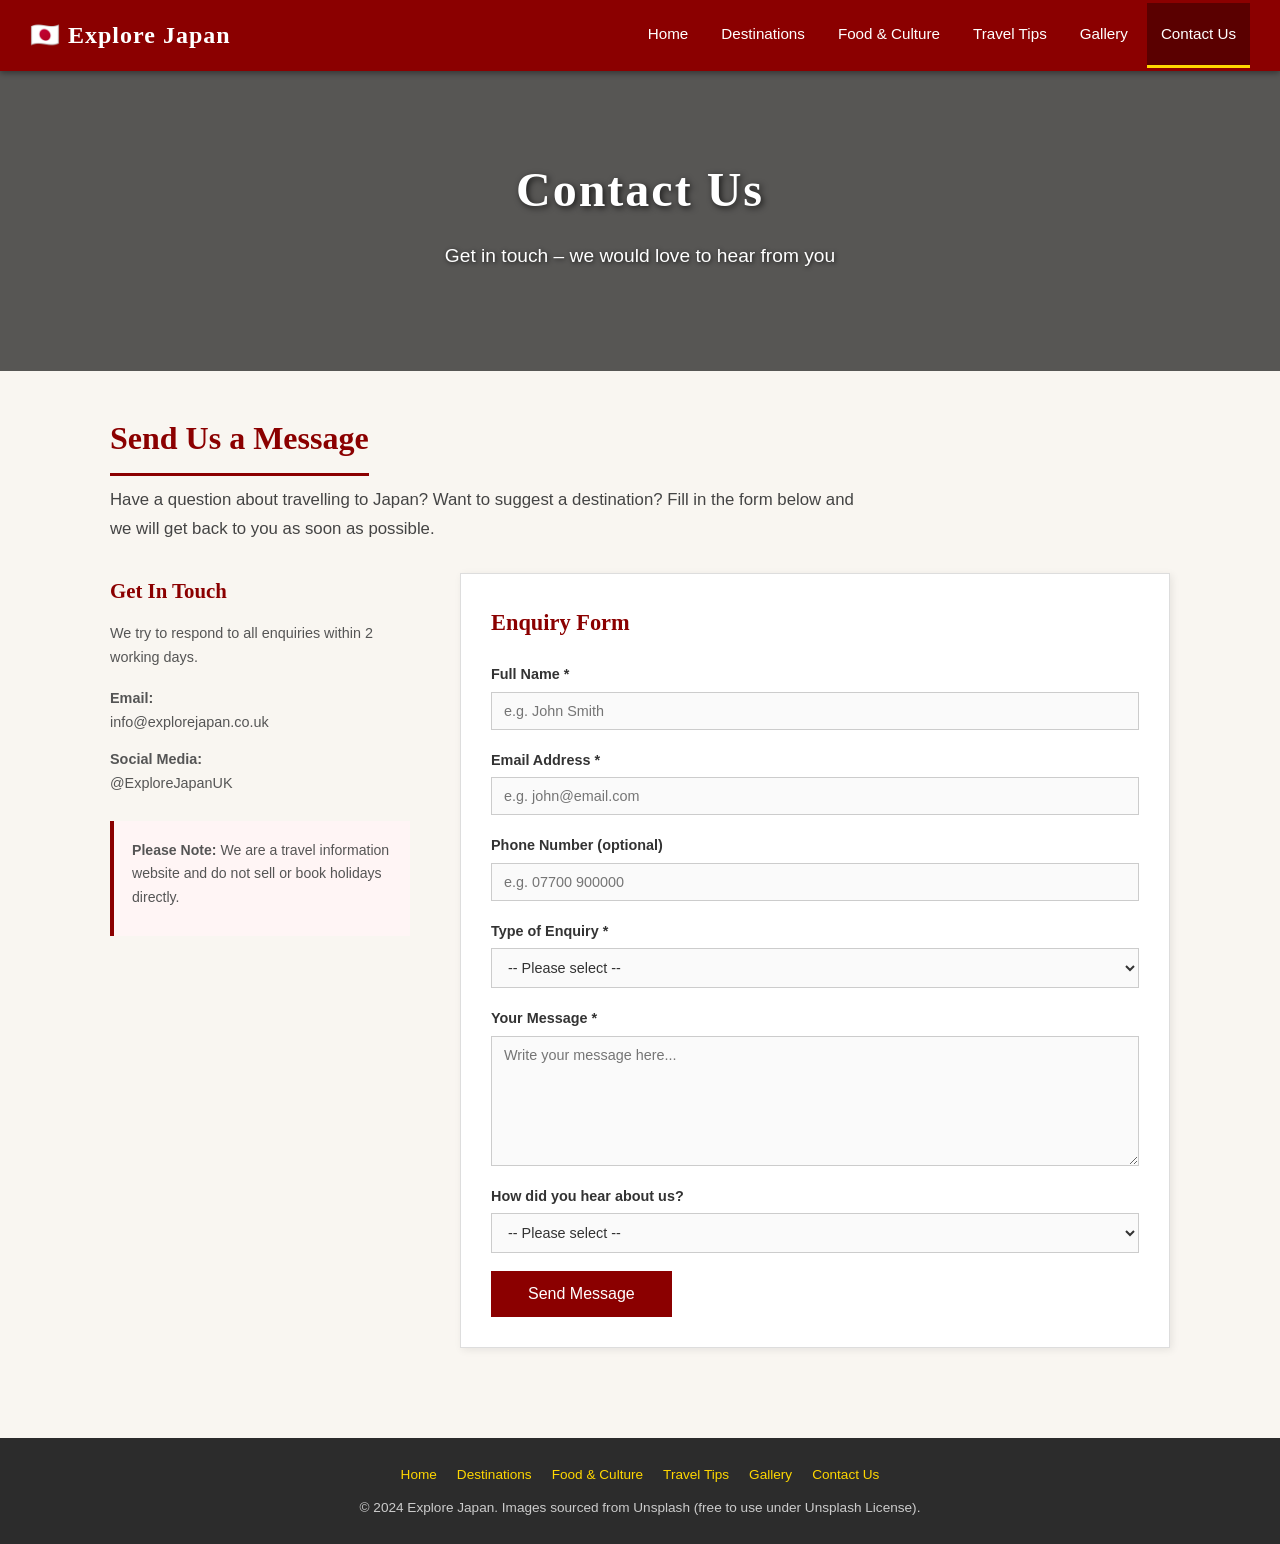
<file: contact.html>
<html lang="en">
<head>
    <meta charset="UTF-8">
    <meta name="viewport" content="width=device-width, initial-scale=1.0">
    <title>Explore Japan - Contact Us</title>
    <link rel="stylesheet" href="style.css">
</head>
<body>

    <!-- Navigation bar - same on every page -->
    <nav>
        <a href="index.html" class="logo">🇯🇵 Explore Japan</a>
        <ul>
            <li><a href="index.html">Home</a></li>
            <li><a href="destinations.html">Destinations</a></li>
            <li><a href="food-culture.html">Food &amp; Culture</a></li>
            <li><a href="travel-tips.html">Travel Tips</a></li>
            <li><a href="gallery.html">Gallery</a></li>
            <!-- active class marks Contact Us as the current page -->
            <li><a href="contact.html" class="active">Contact Us</a></li>
        </ul>
    </nav>

    <!-- Hero banner - slightly shorter than other pages using inline height -->
    <div class="hero" style="background-image: url('https://images.unsplash.com/photo-1536098561742-ca998e48cbcc?w=1400&q=80'); height: 300px;">
        <div class="hero-text">
            <h1>Contact Us</h1>
            <p>Get in touch &ndash; we would love to hear from you</p>
        </div>
    </div>

    <!-- Main content -->
    <div class="container">

        <h2 class="section-title">Send Us a Message</h2>
        <p class="section-intro">
            Have a question about travelling to Japan? Want to suggest a destination?
            Fill in the form below and we will get back to you as soon as possible.
        </p>

        <!-- Wrapper that places contact info and form side by side -->
        <div class="contact-wrapper" style="margin-top: 30px;">

            <!-- Left column - contact information -->
            <div class="contact-info">
                <h3>Get In Touch</h3>
                <p>We try to respond to all enquiries within 2 working days.</p>
                <p style="margin-top: 16px;"><strong>Email:</strong><br>info@explorejapan.co.uk</p>
                <p style="margin-top: 12px;"><strong>Social Media:</strong><br>@ExploreJapanUK</p>
                <!-- Small notice box -->
                <div style="margin-top: 25px; padding: 18px; background-color: #fff5f5; border-left: 4px solid #8b0000;">
                    <p style="font-size: 0.88em; font-family: Arial, sans-serif; color: #555;">
                        <strong>Please Note:</strong> We are a travel information website and
                        do not sell or book holidays directly.
                    </p>
                </div>
            </div>

            <!-- Right column - the contact form -->
            <div class="contact-form">
                <h3>Enquiry Form</h3>

                <!-- Form uses POST method to send data
                     action="#" keeps the page since no server script is set up -->
                <form action="#" method="post">

                    <!-- Full name field - required means user must fill it in -->
                    <div class="form-group">
                        <!-- for="full-name" links the label to the input with id="full-name" -->
                        <label for="full-name">Full Name *</label>
                        <input type="text" id="full-name" name="full_name" placeholder="e.g. John Smith" required>
                    </div>

                    <!-- Email field - type="email" checks it is a valid email format -->
                    <div class="form-group">
                        <label for="email">Email Address *</label>
                        <input type="email" id="email" name="email" placeholder="e.g. john@email.com" required>
                    </div>

                    <!-- Phone field - optional so no required attribute -->
                    <div class="form-group">
                        <label for="phone">Phone Number (optional)</label>
                        <!-- type="tel" brings up the number keyboard on mobile -->
                        <input type="tel" id="phone" name="phone" placeholder="e.g. 07700 900000">
                    </div>

                    <!-- Dropdown to select the type of enquiry -->
                    <div class="form-group">
                        <label for="enquiry-type">Type of Enquiry *</label>
                        <select id="enquiry-type" name="enquiry_type" required>
                            <option value="">-- Please select --</option>
                            <option value="general">General Question</option>
                            <option value="destination">Destination Information</option>
                            <option value="travel-tips">Travel Tips</option>
                            <option value="suggest">Suggest a Destination</option>
                            <option value="feedback">Website Feedback</option>
                            <option value="other">Other</option>
                        </select>
                    </div>

                    <!-- Text area for the main message - larger than a regular input -->
                    <div class="form-group">
                        <label for="message">Your Message *</label>
                        <textarea id="message" name="message" placeholder="Write your message here..." required></textarea>
                    </div>

                    <!-- Optional dropdown - no required attribute -->
                    <div class="form-group">
                        <label for="heard-from">How did you hear about us?</label>
                        <select id="heard-from" name="heard_from">
                            <option value="">-- Please select --</option>
                            <option value="google">Google Search</option>
                            <option value="social-media">Social Media</option>
                            <option value="friend">Friend / Family</option>
                            <option value="other">Other</option>
                        </select>
                    </div>

                    <!-- Submit button - type="submit" sends the form when clicked -->
                    <button type="submit" class="submit-btn">Send Message</button>

                </form>
            </div>

        </div>

    </div>

    <!-- Footer - same on every page -->
    <footer>
        <div class="footer-links">
            <a href="index.html">Home</a>
            <a href="destinations.html">Destinations</a>
            <a href="food-culture.html">Food &amp; Culture</a>
            <a href="travel-tips.html">Travel Tips</a>
            <a href="gallery.html">Gallery</a>
            <a href="contact.html">Contact Us</a>
        </div>
        <p>&copy; 2024 Explore Japan. Images sourced from Unsplash (free to use under Unsplash License).</p>
    </footer>

</body>
</html>
</file>
<file: style.css>
/* =============================================
   Explore Japan - Main Stylesheet
   COM4014 Web Authoring Assignment
   This file controls the design and layout
   of all pages on the website
   ============================================= */

/* Reset default browser styles so everything
   looks consistent across different browsers */
* {
    margin: 0;
    padding: 0;
    /* Makes padding included in the element width
       so sizing is easier to control */
    box-sizing: border-box;
}

/* General styles applied to the whole page */
body {
    font-family: Georgia, 'Times New Roman', serif;
    background-color: #f9f6f1; /* Warm off-white background */
    color: #2c2c2c;
    line-height: 1.7; /* Adds space between lines of text for readability */
}

/* ---- NAVIGATION BAR ---- */
/* Styles the top navigation bar */
nav {
    background-color: #8b0000; /* Dark red colour to match Japan theme */
    padding: 0 30px;
    display: flex; /* Puts logo and links side by side */
    align-items: center;
    justify-content: space-between; /* Pushes logo to left and links to right */
    position: sticky; /* Keeps the nav at the top when the user scrolls */
    top: 0;
    z-index: 100; /* Makes sure nav stays on top of other content */
    box-shadow: 0 2px 6px rgba(0,0,0,0.4); /* Adds a subtle shadow below the nav */
}

/* Styles the website logo text in the nav */
nav .logo {
    color: #ffffff;
    font-size: 1.5em;
    font-weight: bold;
    text-decoration: none; /* Removes the underline from the link */
    padding: 15px 0;
    letter-spacing: 1px;
}

/* Removes the bullet points from the nav list */
nav ul {
    list-style: none;
    display: flex; /* Puts all nav links in a horizontal row */
    gap: 5px;
}

/* Styles each individual nav link */
nav ul li a {
    color: #ffffff;
    text-decoration: none;
    padding: 18px 14px;
    display: block;
    font-size: 0.95em;
    font-family: Arial, sans-serif;
    /* Smooth colour change when hovering */
    transition: background-color 0.2s;
}

/* Changes background when user hovers over a link */
nav ul li a:hover {
    background-color: #6b0000;
}

/* Highlights the current page link in the nav */
nav ul li a.active {
    background-color: #5a0000;
    border-bottom: 3px solid #ffd700; /* Gold underline on active page */
}

/* ---- HERO SECTION ---- */
/* The large banner image at the top of each page */
.hero {
    height: 480px;
    background-size: cover; /* Makes the image fill the full width */
    background-position: center; /* Centres the image */
    display: flex;
    align-items: center; /* Centres text vertically */
    justify-content: center; /* Centres text horizontally */
    text-align: center;
    position: relative;
}

/* Creates a dark overlay on top of the hero image
   so the white text is easier to read */
.hero::before {
    content: "";
    position: absolute;
    top: 0; left: 0;
    width: 100%; height: 100%;
    background-color: rgba(0, 0, 0, 0.65); /* Semi-transparent black */
}

/* Positions the hero text on top of the overlay */
.hero-text {
    position: relative;
    color: #ffffff;
    z-index: 1; /* Makes sure text appears above the overlay */
}

/* Main heading inside the hero */
.hero-text h1 {
    font-size: 3em;
    margin-bottom: 10px;
    text-shadow: 2px 2px 6px rgba(0,0,0,0.7); /* Shadow makes text stand out */
    letter-spacing: 2px;
}

/* Paragraph text inside the hero */
.hero-text p {
    font-size: 1.2em;
    text-shadow: 1px 1px 4px rgba(0,0,0,0.7);
    margin-bottom: 20px;
    font-family: Arial, sans-serif;
}

/* Reusable button style used across multiple pages */
.btn {
    background-color: #8b0000;
    color: #ffffff;
    padding: 12px 28px;
    text-decoration: none;
    font-family: Arial, sans-serif;
    font-size: 1em;
    border: 2px solid #ffd700; /* Gold border to stand out */
    display: inline-block;
    transition: background-color 0.2s;
}

.btn:hover {
    background-color: #6b0000;
}

/* ---- MAIN CONTENT AREA ---- */
/* Centres the page content and limits its maximum width */
.container {
    max-width: 1100px;
    margin: 0 auto; /* Auto margins centre the container */
    padding: 40px 20px;
}

/* Red underlined heading used for each section */
.section-title {
    font-size: 2em;
    color: #8b0000;
    margin-bottom: 10px;
    border-bottom: 3px solid #8b0000;
    padding-bottom: 8px;
    display: inline-block;
}

/* Intro paragraph that sits below a section title */
.section-intro {
    font-size: 1.05em;
    margin-bottom: 30px;
    color: #444;
    font-family: Arial, sans-serif;
    max-width: 750px;
}

/* ---- CARD GRID ---- */
/* Container that holds multiple cards in a row */
.card-grid {
    display: flex; /* Puts cards side by side */
    flex-wrap: wrap; /* Lets cards drop to the next line on smaller screens */
    gap: 25px;
    margin-top: 20px;
}

/* Individual card styling */
.card {
    background-color: #ffffff;
    width: calc(33% - 20px); /* Each card takes up one third of the row */
    border: 1px solid #ddd;
    box-shadow: 2px 2px 8px rgba(0,0,0,0.1);
    overflow: hidden; /* Stops image from going outside the card border */
}

/* Image inside each card */
.card img {
    width: 100%;
    height: 200px;
    object-fit: cover; /* Crops image to fill the space without stretching */
    display: block;
}

/* Text area inside each card */
.card-body {
    padding: 18px;
}

.card-body h3 {
    color: #8b0000;
    font-size: 1.2em;
    margin-bottom: 8px;
}

.card-body p {
    font-family: Arial, sans-serif;
    font-size: 0.9em;
    color: #555;
    line-height: 1.6;
}

/* ---- INFO SECTION ---- */
/* Two column layout with an image and text side by side */
.info-section {
    display: flex;
    gap: 40px;
    align-items: flex-start;
    margin-bottom: 50px;
    padding-bottom: 40px;
    border-bottom: 1px solid #ddd;
}

/* Image in the info section */
.info-section img {
    width: 420px;
    height: 280px;
    object-fit: cover;
    flex-shrink: 0; /* Stops the image from getting smaller when space is tight */
    border: 4px solid #8b0000;
}

.info-section .info-text h2 {
    color: #8b0000;
    font-size: 1.7em;
    margin-bottom: 12px;
}

.info-section .info-text p {
    font-family: Arial, sans-serif;
    font-size: 0.95em;
    margin-bottom: 10px;
    color: #444;
    line-height: 1.75;
}

/* Reverses the layout so the image appears on the right side
   Used on alternate sections to add variety */
.info-section.reverse {
    flex-direction: row-reverse;
}

/* ---- TIPS LIST ---- */
/* Custom styled list used on the Travel Tips page */
.tips-list {
    list-style: none; /* Removes default bullet points */
    padding: 0;
    margin-top: 10px;
}

/* Each item in the tips list */
.tips-list li {
    font-family: Arial, sans-serif;
    font-size: 0.95em;
    color: #444;
    padding: 10px 0 10px 30px;
    border-bottom: 1px solid #eee;
    position: relative;
}

/* Adds a red tick before each list item */
.tips-list li::before {
    content: "✓";
    color: #8b0000;
    position: absolute;
    left: 5px;
    font-weight: bold;
}

/* ---- GALLERY ---- */
/* Grid layout for the photo gallery */
.gallery-grid {
    display: flex;
    flex-wrap: wrap; /* Images wrap onto new rows automatically */
    gap: 12px;
    margin-top: 20px;
}

/* Each image in the gallery */
.gallery-grid img {
    width: calc(33.33% - 10px); /* Three images per row */
    height: 230px;
    object-fit: cover;
    display: block;
    border: 3px solid #ffffff;
    box-shadow: 1px 1px 5px rgba(0,0,0,0.2);
    /* Slight zoom effect when hovering over an image */
    transition: transform 0.2s;
}

.gallery-grid img:hover {
    transform: scale(1.02);
}

/* ---- CONTACT FORM ---- */
/* Wrapper that puts contact info and form side by side */
.contact-wrapper {
    display: flex;
    gap: 50px;
    align-items: flex-start;
}

/* Left side contact information column */
.contact-info {
    width: 300px;
    flex-shrink: 0;
}

.contact-info h3 {
    color: #8b0000;
    font-size: 1.3em;
    margin-bottom: 12px;
}

.contact-info p {
    font-family: Arial, sans-serif;
    font-size: 0.9em;
    color: #555;
    margin-bottom: 8px;
}

/* The form box on the right side */
.contact-form {
    flex: 1; /* Takes up all remaining space */
    background-color: #ffffff;
    padding: 30px;
    border: 1px solid #ddd;
    box-shadow: 2px 2px 8px rgba(0,0,0,0.08);
}

.contact-form h3 {
    color: #8b0000;
    font-size: 1.4em;
    margin-bottom: 20px;
}

/* Each label and input pairing in the form */
.form-group {
    margin-bottom: 18px;
}

/* Label above each input */
.form-group label {
    display: block; /* Makes label sit on its own line above the input */
    font-family: Arial, sans-serif;
    font-size: 0.9em;
    font-weight: bold;
    color: #333;
    margin-bottom: 5px;
}

/* Styles all input fields, dropdowns and text areas */
.form-group input,
.form-group select,
.form-group textarea {
    width: 100%;
    padding: 10px 12px;
    border: 1px solid #ccc;
    font-family: Arial, sans-serif;
    font-size: 0.9em;
    color: #333;
    background-color: #fafafa;
}

/* Changes border colour when a field is clicked on */
.form-group input:focus,
.form-group select:focus,
.form-group textarea:focus {
    outline: none;
    border-color: #8b0000;
    background-color: #fff;
}

/* Makes the message box taller than regular inputs */
.form-group textarea {
    height: 130px;
    resize: vertical; /* Lets the user resize the box vertically */
}

/* Submit button at the bottom of the form */
.submit-btn {
    background-color: #8b0000;
    color: #ffffff;
    border: none;
    padding: 12px 35px;
    font-family: Arial, sans-serif;
    font-size: 1em;
    cursor: pointer;
    border: 2px solid #8b0000;
    transition: background-color 0.2s;
}

.submit-btn:hover {
    background-color: #6b0000;
}

/* ---- HIGHLIGHT BOX ---- */
/* A coloured box used to highlight important information */
.highlight-box {
    background-color: #fff5f5; /* Very light red background */
    border-left: 5px solid #8b0000; /* Thick red line on the left side */
    padding: 18px 22px;
    margin: 25px 0;
    font-family: Arial, sans-serif;
    font-size: 0.95em;
    color: #444;
}

/* ---- FOOTER ---- */
/* Dark footer at the bottom of every page */
footer {
    background-color: #2c2c2c;
    color: #ccc;
    text-align: center;
    padding: 25px 20px;
    font-family: Arial, sans-serif;
    font-size: 0.85em;
    margin-top: 50px;
}

/* Gold links inside the footer */
footer a {
    color: #ffd700;
    text-decoration: none;
}

footer a:hover {
    text-decoration: underline;
}

/* Row of page links in the footer */
footer .footer-links {
    margin-bottom: 10px;
    display: flex;
    justify-content: center;
    gap: 20px;
    flex-wrap: wrap; /* Wraps links onto a new line on smaller screens */
}
/* ---- MOBILE RESPONSIVE STYLES ---- */
/* These rules only apply when the screen is 768px wide or less */
@media (max-width: 768px) {

    /* Stack nav links and make them smaller */
    nav {
        flex-wrap: wrap;
        padding: 10px 15px;
    }

    nav ul {
        flex-wrap: wrap;
        justify-content: center;
        gap: 2px;
    }

    nav ul li a {
        padding: 8px 8px;
        font-size: 0.8em;
    }

    /* Make hero shorter and text smaller on mobile */
    .hero {
        height: 280px;
    }

    .hero-text h1 {
        font-size: 1.8em;
    }

    .hero-text p {
        font-size: 0.95em;
    }

    /* Stack cards into a single column */
    .card {
        width: 100%;
    }

    /* Stack info sections so image goes above text */
    .info-section {
        flex-direction: column !important;
    }

    /* Make image full width on mobile */
    .info-section img {
        width: 100%;
        height: 220px;
    }

    /* Stack contact form below contact info */
    .contact-wrapper {
        flex-direction: column;
    }

    .contact-info {
        width: 100%;
    }

    /* Gallery goes to 2 columns on mobile */
    .gallery-grid img {
        width: calc(50% - 8px);
    }

    /* Make section titles smaller */
    .section-title {
        font-size: 1.5em;
    }
}
</file>
